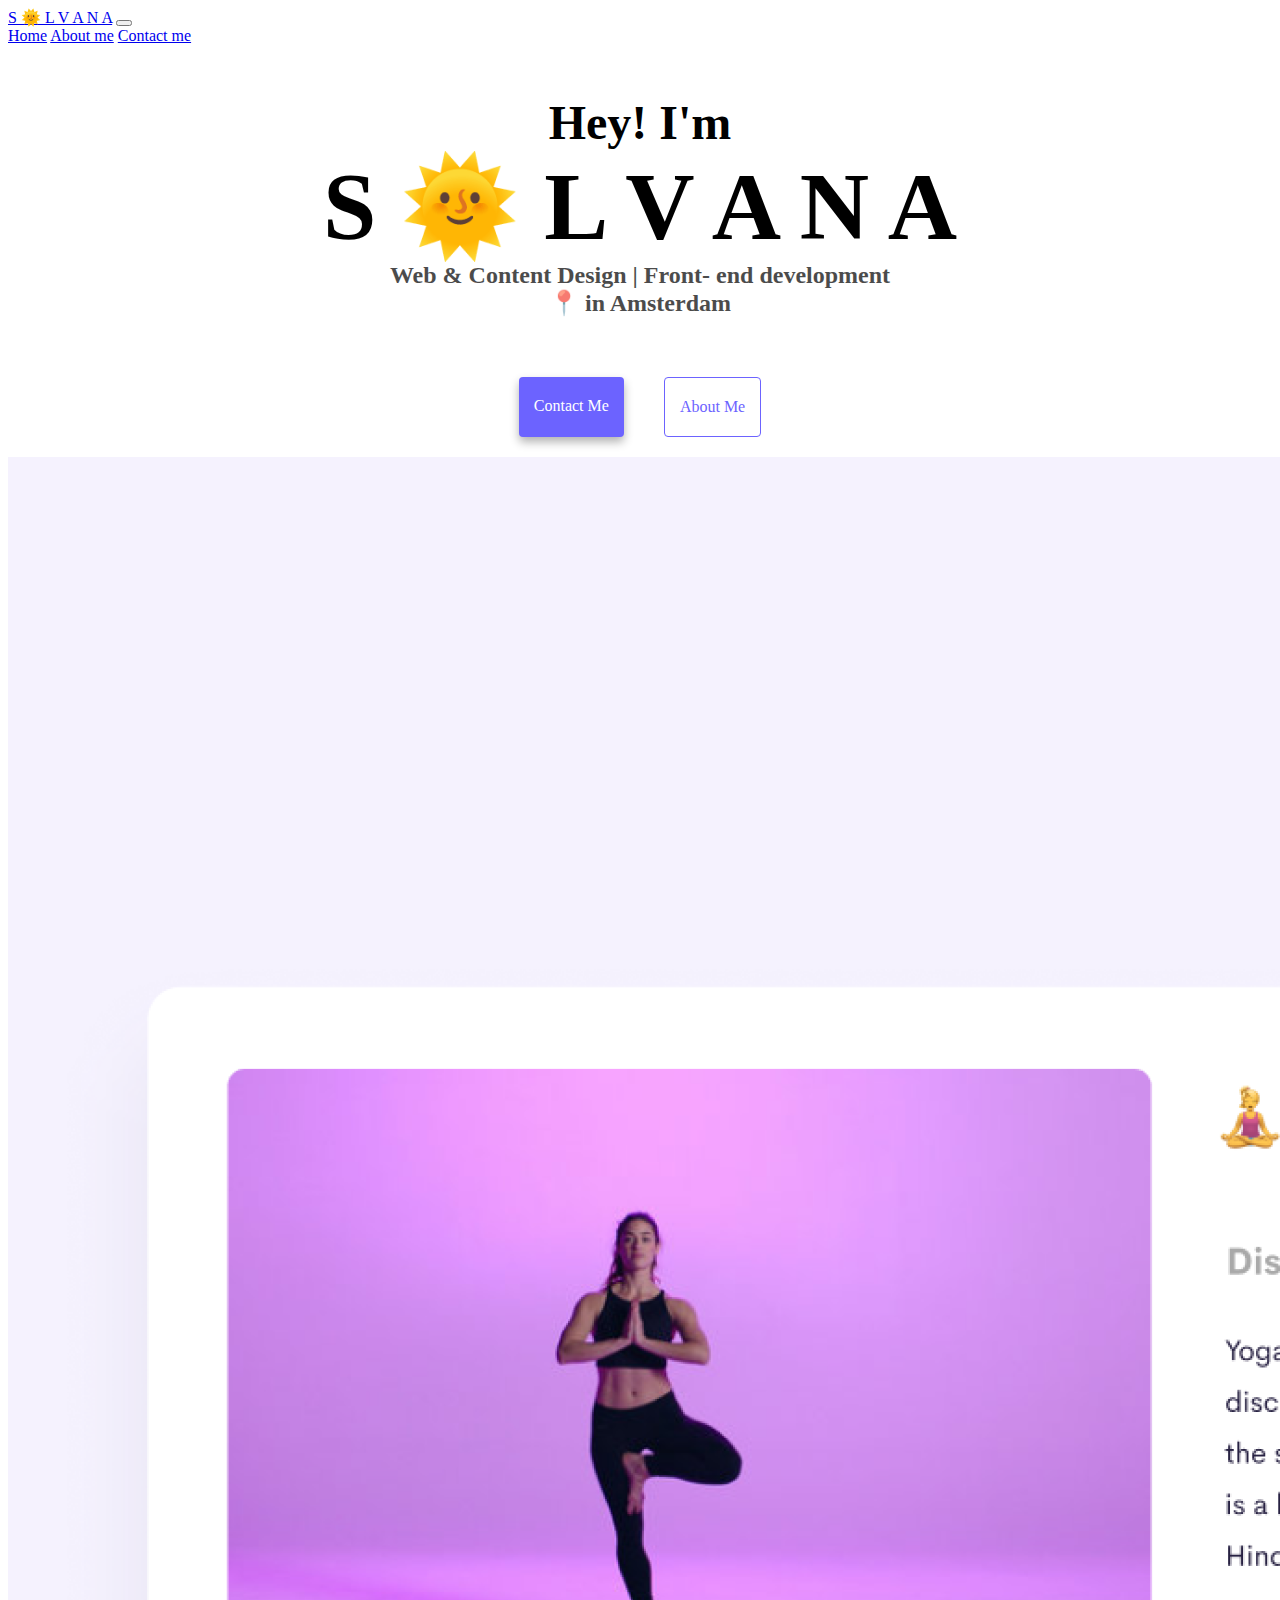
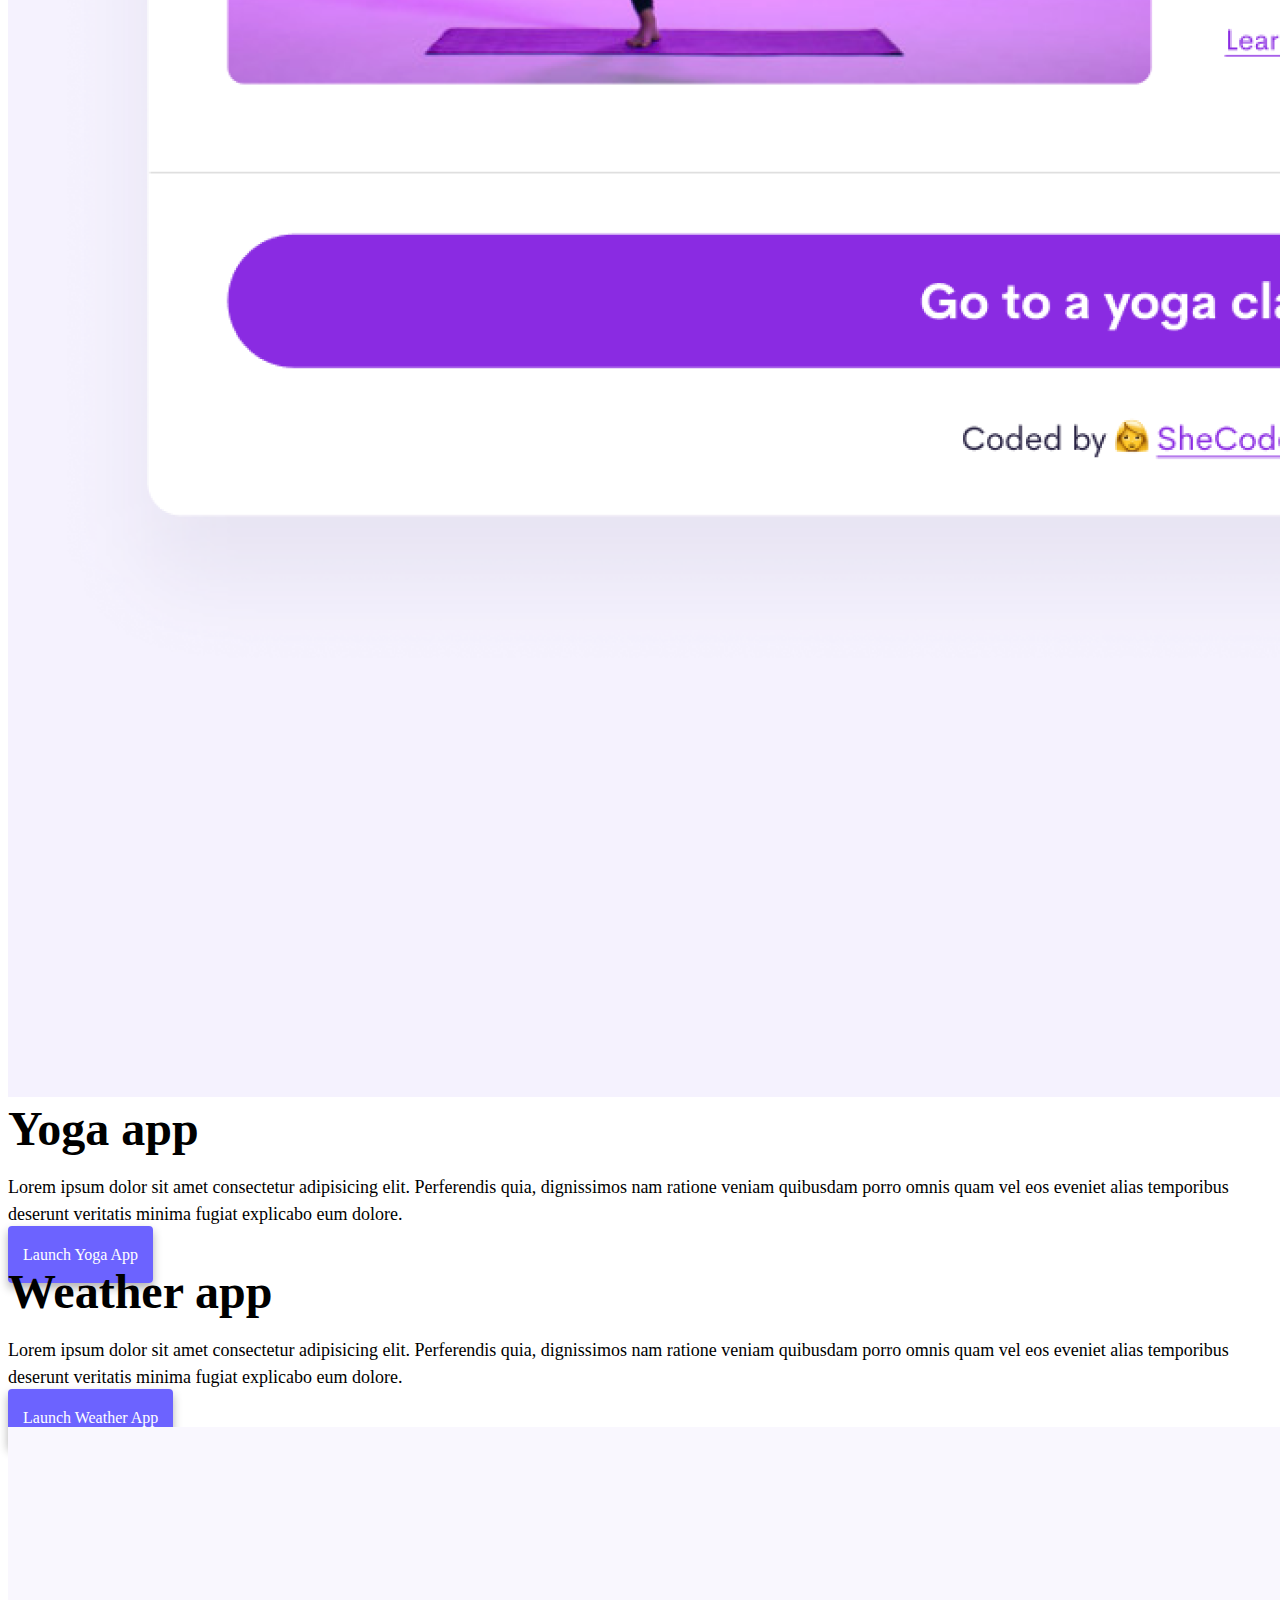
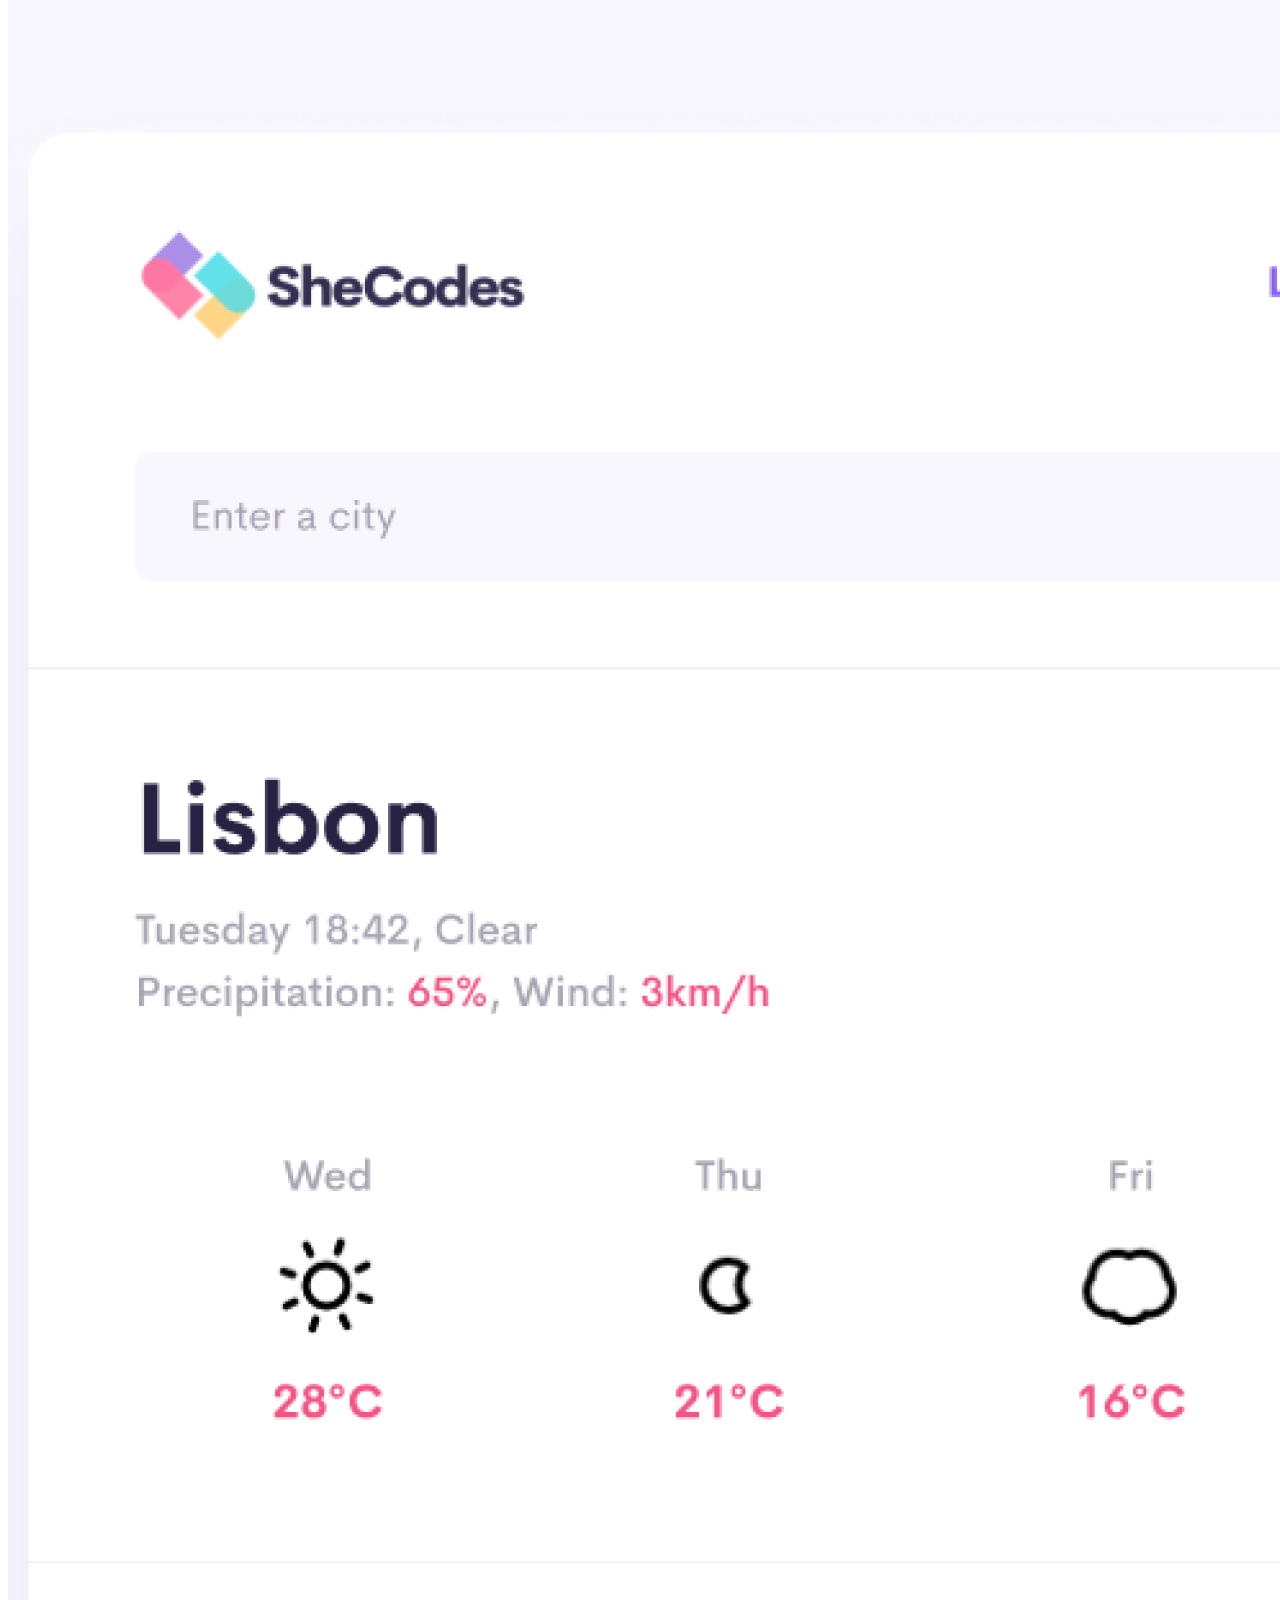
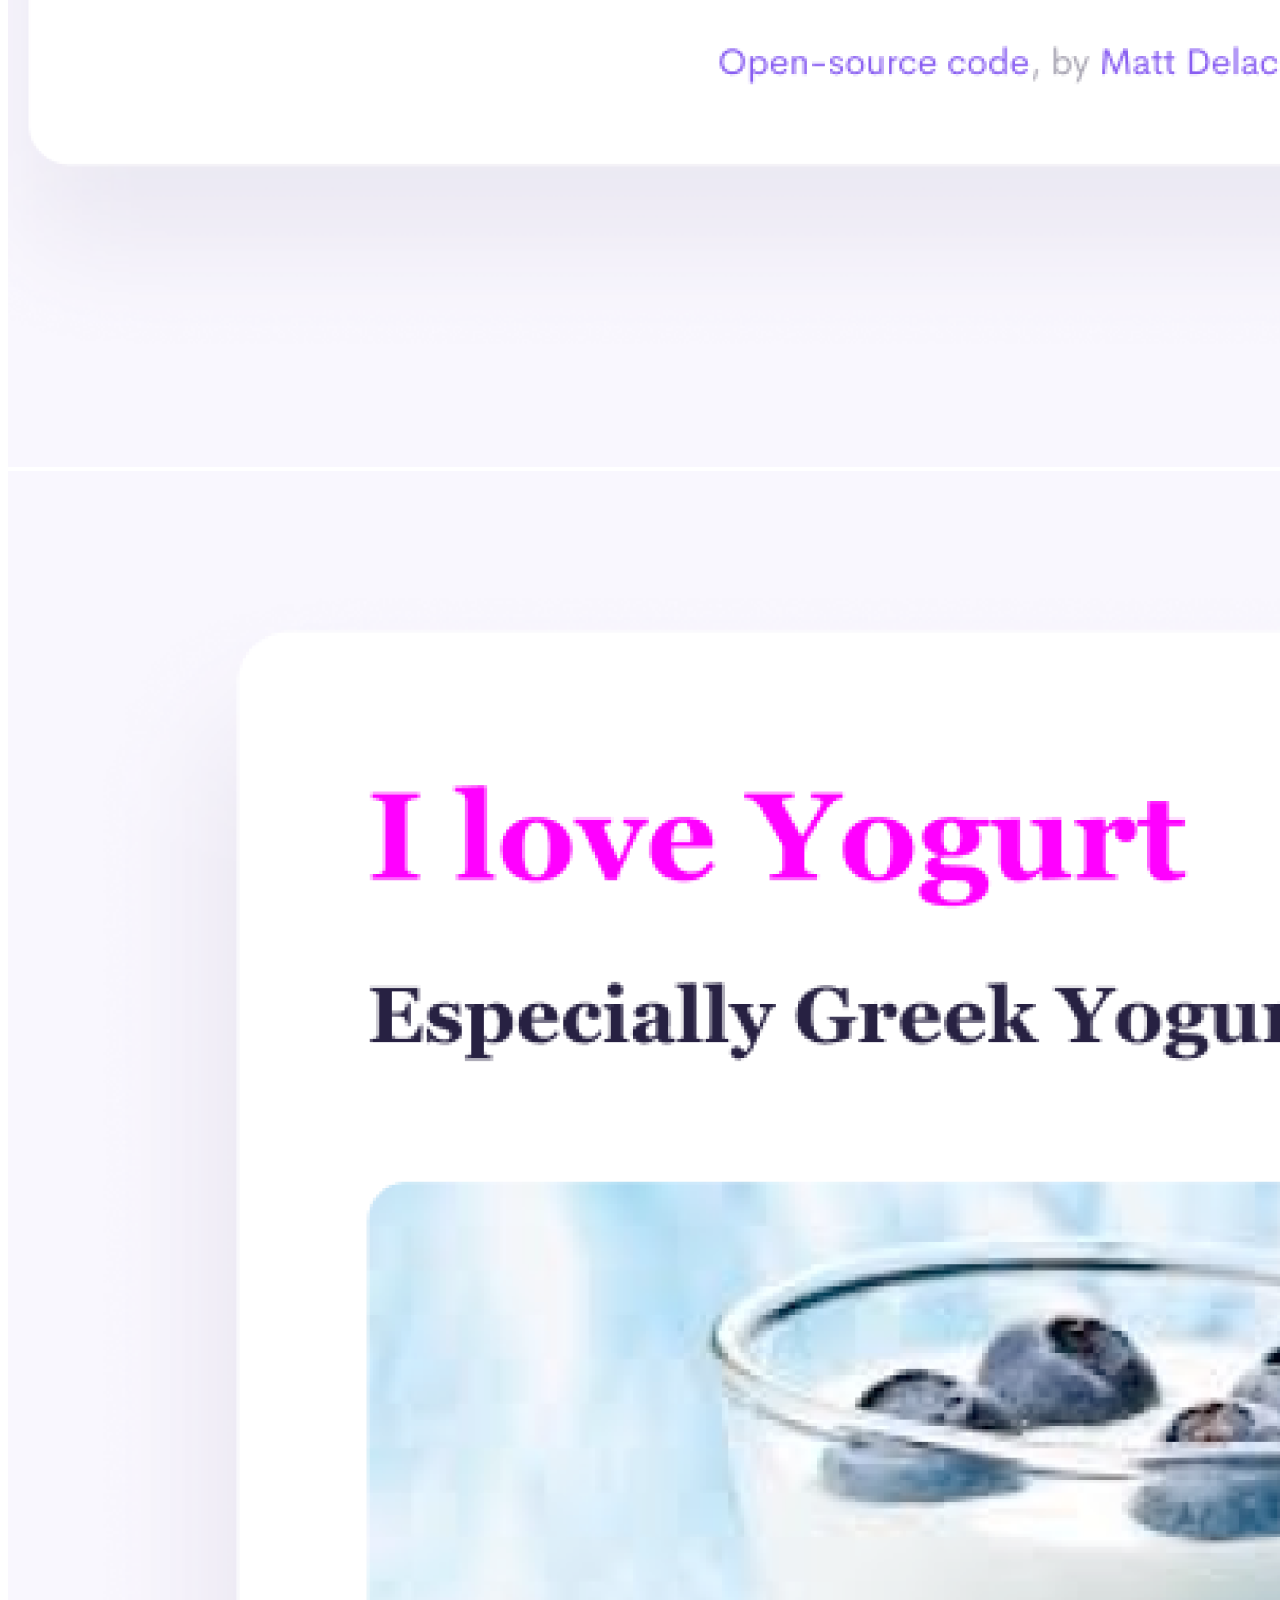
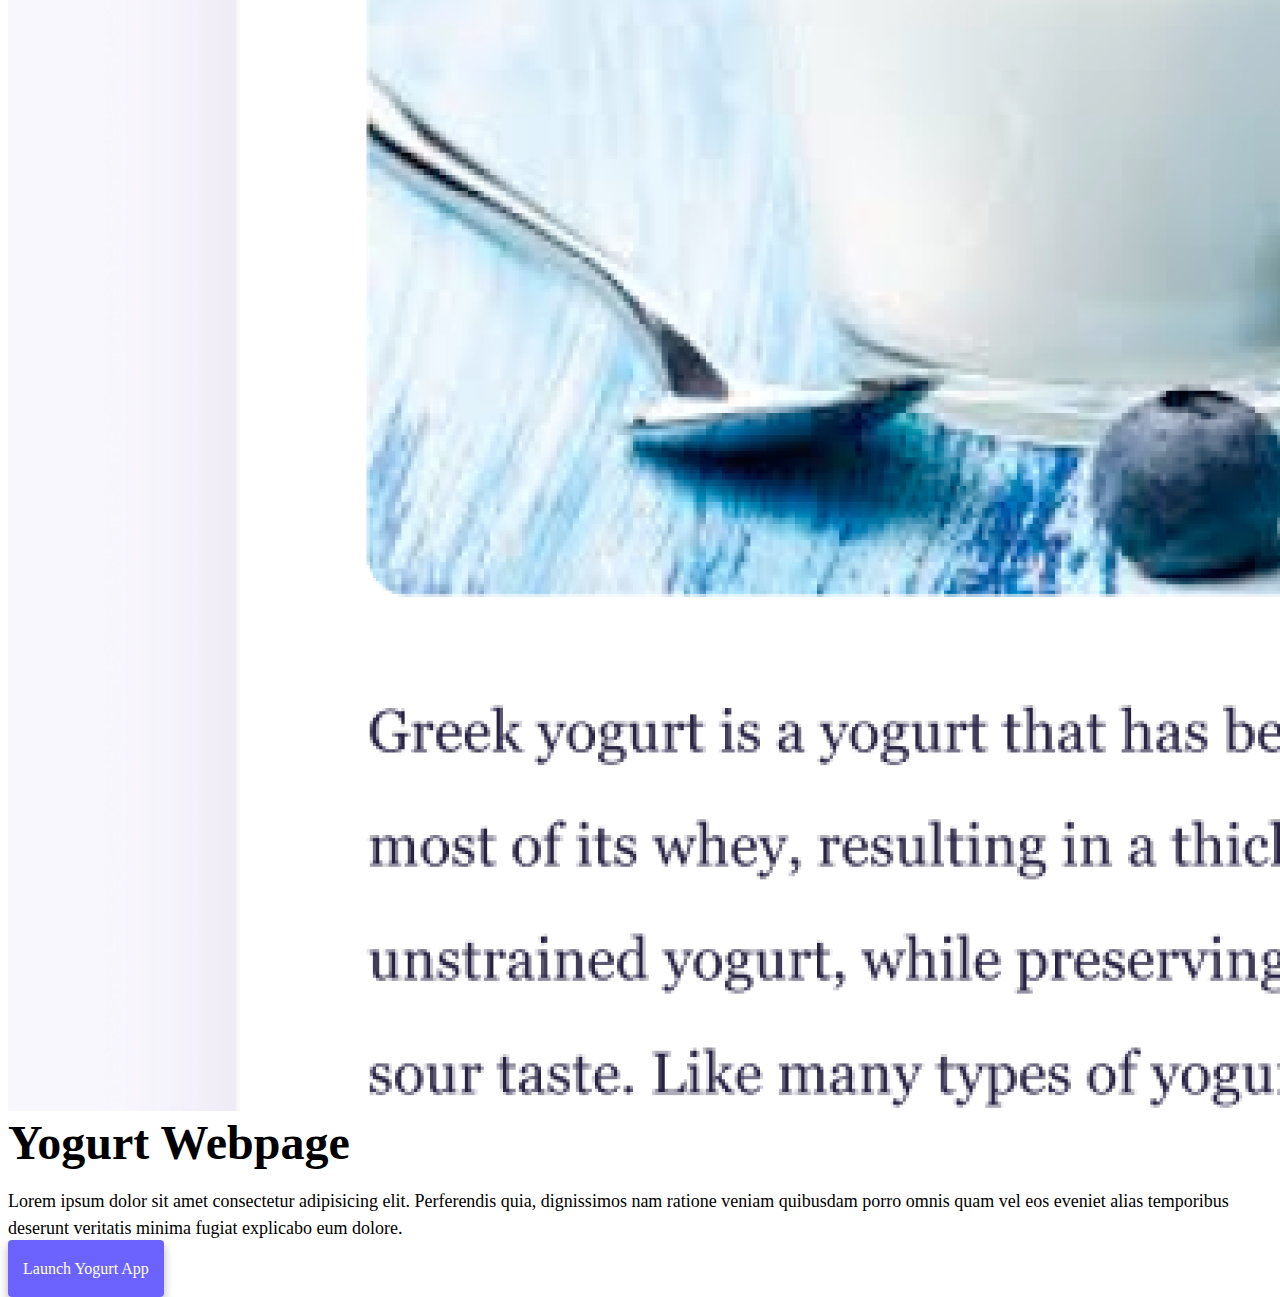
<file: index.html>
<!DOCTYPE html>
<html lang="en">
  <head>
    <meta charset="UTF-8" />
    <meta http-equiv="X-UA-Compatible" content="IE=edge" />
    <meta name="viewport" content="width=device-width, initial-scale=1.0" />
    <title>S🌞LVANA: Web & Content Design</title>
    <meta name="description" content="Web Design and Visual Content to light up your business">
    <link
      href="https://cdn.jsdelivr.net/npm/bootstrap@5.2.2/dist/css/bootstrap.min.css"
      rel="stylesheet"
      integrity="sha384-Zenh87qX5JnK2Jl0vWa8Ck2rdkQ2Bzep5IDxbcnCeuOxjzrPF/et3URy9Bv1WTRi"
      crossorigin="anonymous"
    />
    <link rel="stylesheet" href="styles.css" />
  </head>
  <body>
    <div class="header">
      <nav class="navbar navbar-expand-lg bg-light">
          <div class="container-fluid">
            <a class="navbar-brand" href="index.html">S 🌞 L V A N A</a>
            <button class="navbar-toggler" type="button" data-bs-toggle="collapse" data-bs-target="#navbarNavAltMarkup" aria-controls="navbarNavAltMarkup" aria-expanded="false" aria-label="Toggle navigation">
              <span class="navbar-toggler-icon"></span>
            </button>
            <div class="collapse navbar-collapse" id="navbarNavAltMarkup">
              <div class="navbar-nav">
                <a class="nav-link active" aria-current="page" href="index.html" title="Homepage">Home</a>
                <a class="nav-link" href="about.html" title="About me">About me</a>
                <a class="nav-link" href="about.html#contact" title="Contact me">Contact me</a>
              </div>
            </div>
          </div>
        </nav>
      </div>
    <div class="intro-text">
    <h2>Hey! I'm</h2>
    <h1>S 🌞 L V A N A</h1>
    <h3>
      Web & Content Design | Front- end development <br />
      📍 in Amsterdam
    </div>
    </h3>
    <div class="navigation-links">
      <a href="about.html#contact" class="primary-link" title="Contact me">Contact me</a>
      <a href="about.html" class="secondary-link" title="About me">About me</a>
    </div>
    <div class="container mt-5">
      <div class="row mb-5">
        <div class="col-md-6 mb-3">
          <img src="images/yoga.png" class="img-fluid rounded" alt="Yoga app">
        </div>
        <div class="col-md-6">
          <h2 class="mb-3">Yoga app</h2>
          <p class="mb-5">Lorem ipsum dolor sit amet consectetur adipisicing elit. Perferendis quia, dignissimos nam ratione veniam quibusdam porro omnis quam vel eos eveniet alias temporibus deserunt veritatis minima fugiat explicabo eum dolore. </p>
          <a href="#" class="primary-link project-link">Launch Yoga app</a>
        </div>
      </div>
      <div class="row mb-5"> 
          <div class="col-md-6 mb-5">
            <h2 class="mb-3">Weather app</h2>
            <p class="mb-5">Lorem ipsum dolor sit amet consectetur adipisicing elit. Perferendis quia, dignissimos nam ratione veniam quibusdam porro omnis quam vel eos eveniet alias temporibus deserunt veritatis minima fugiat explicabo eum dolore. </p>
            <a href="#" class="primary-link project-link">Launch weather app</a>
          </div>
          <div class="col-md-6">
              <img src="images/weather.png" class="img-fluid rounded" alt="Weather app">
            </div>
        </div>
        <div class="row mb-5">
            <div class="col-md-6 mb-3">
              <img src="images/yogurt.png" class="img-fluid rounded" alt="Yogurt webpage">
            </div>
            <div class="col-md-6">
              <h2 class="mb">Yogurt Webpage</h2>
              <p class="mb-5">Lorem ipsum dolor sit amet consectetur adipisicing elit. Perferendis quia, dignissimos nam ratione veniam quibusdam porro omnis quam vel eos eveniet alias temporibus deserunt veritatis minima fugiat explicabo eum dolore. </p>
              <a href="#" class="primary-link project-link">Launch Yogurt app</a>
            </div>
          </div>

    </div>
    <script
      src="https://cdn.jsdelivr.net/npm/bootstrap@5.2.2/dist/js/bootstrap.bundle.min.js"
      integrity="sha384-OERcA2EqjJCMA+/3y+gxIOqMEjwtxJY7qPCqsdltbNJuaOe923+mo//f6V8Qbsw3"
      crossorigin="anonymous"
    ></script>
  </body>
</html>
</file>
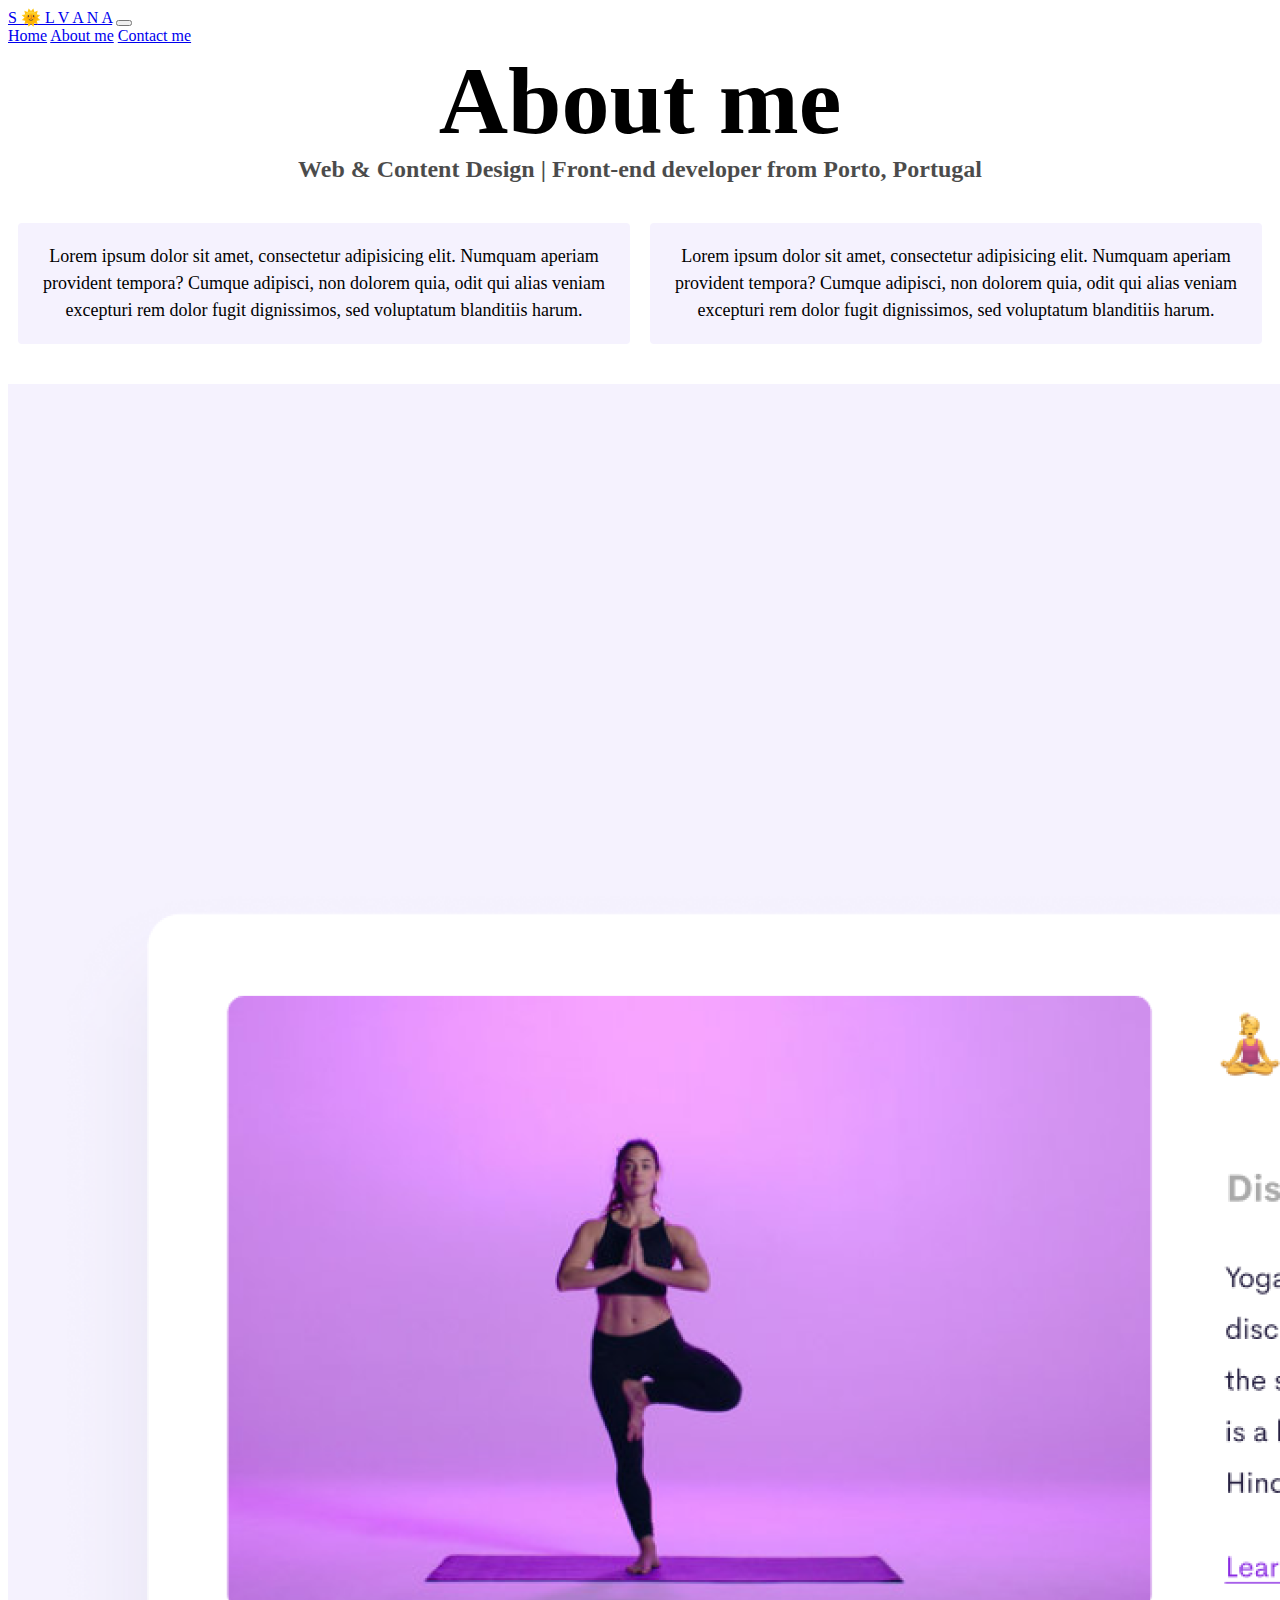
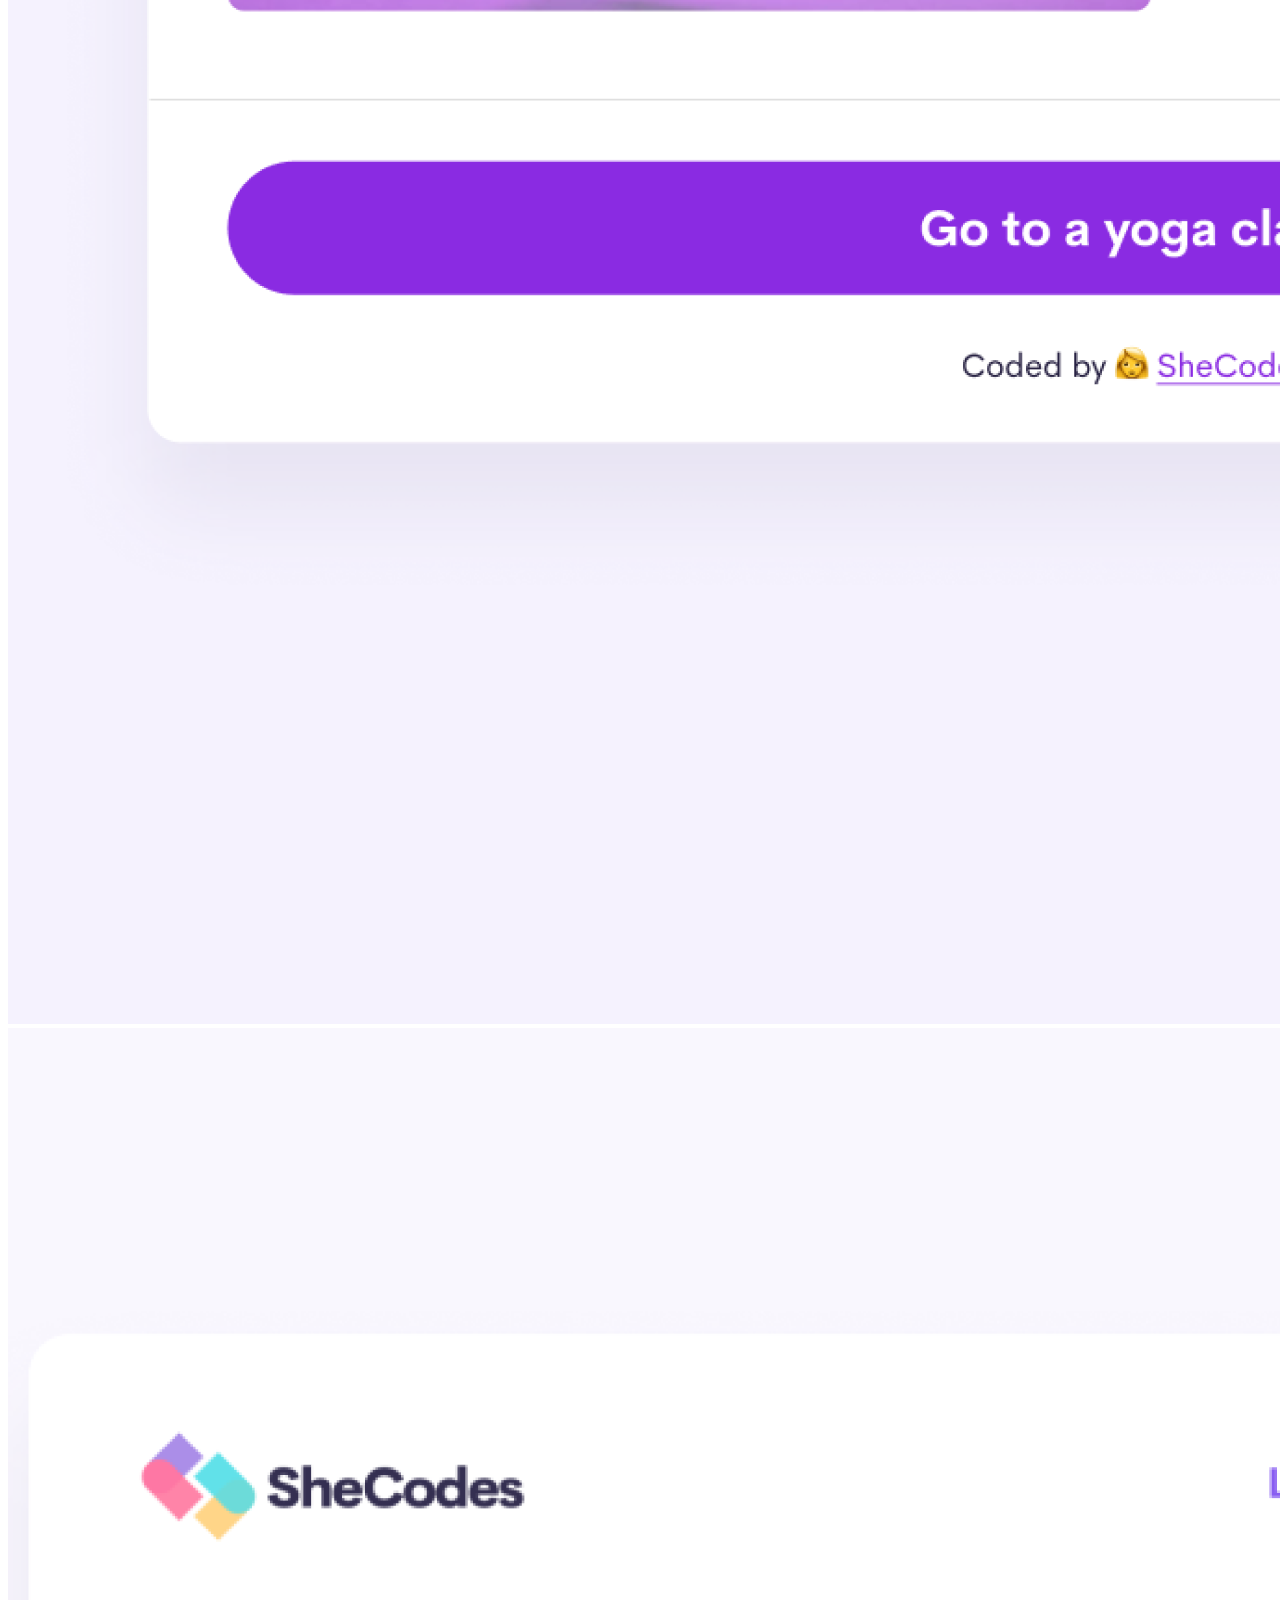
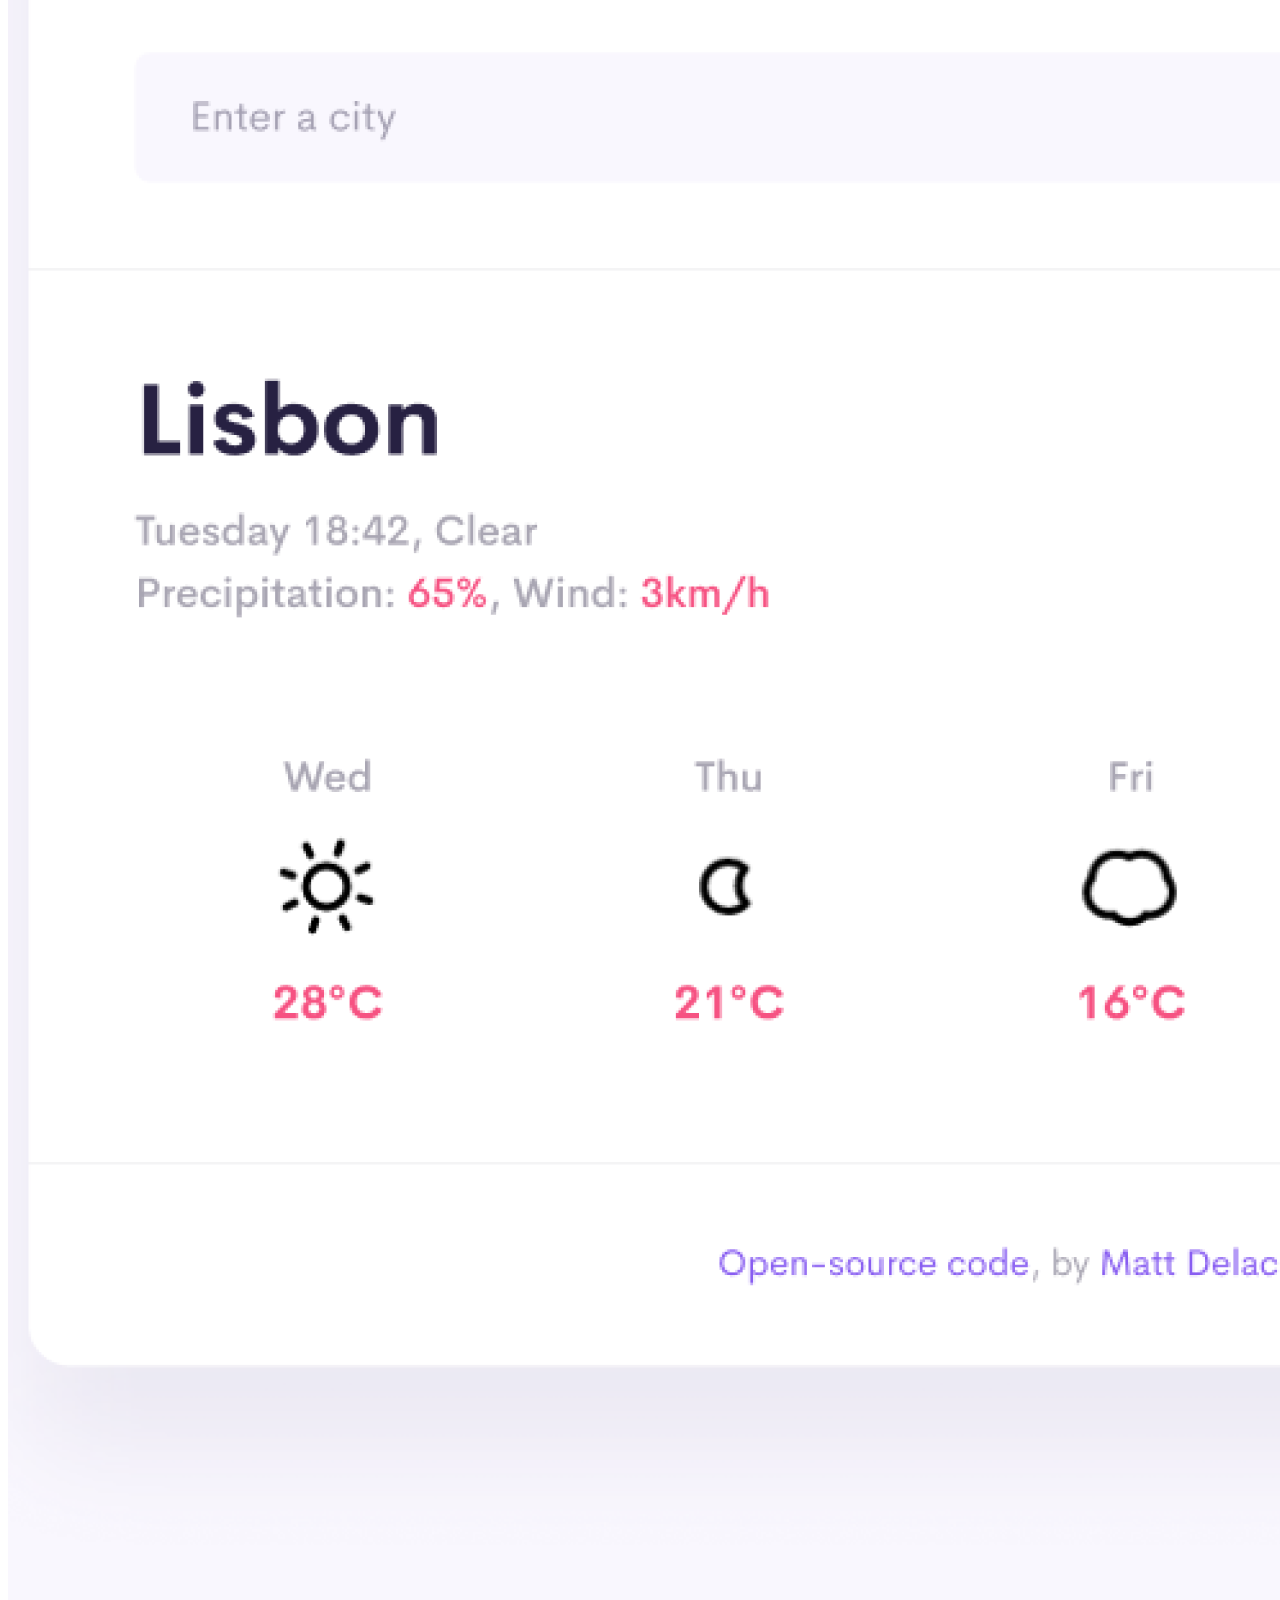
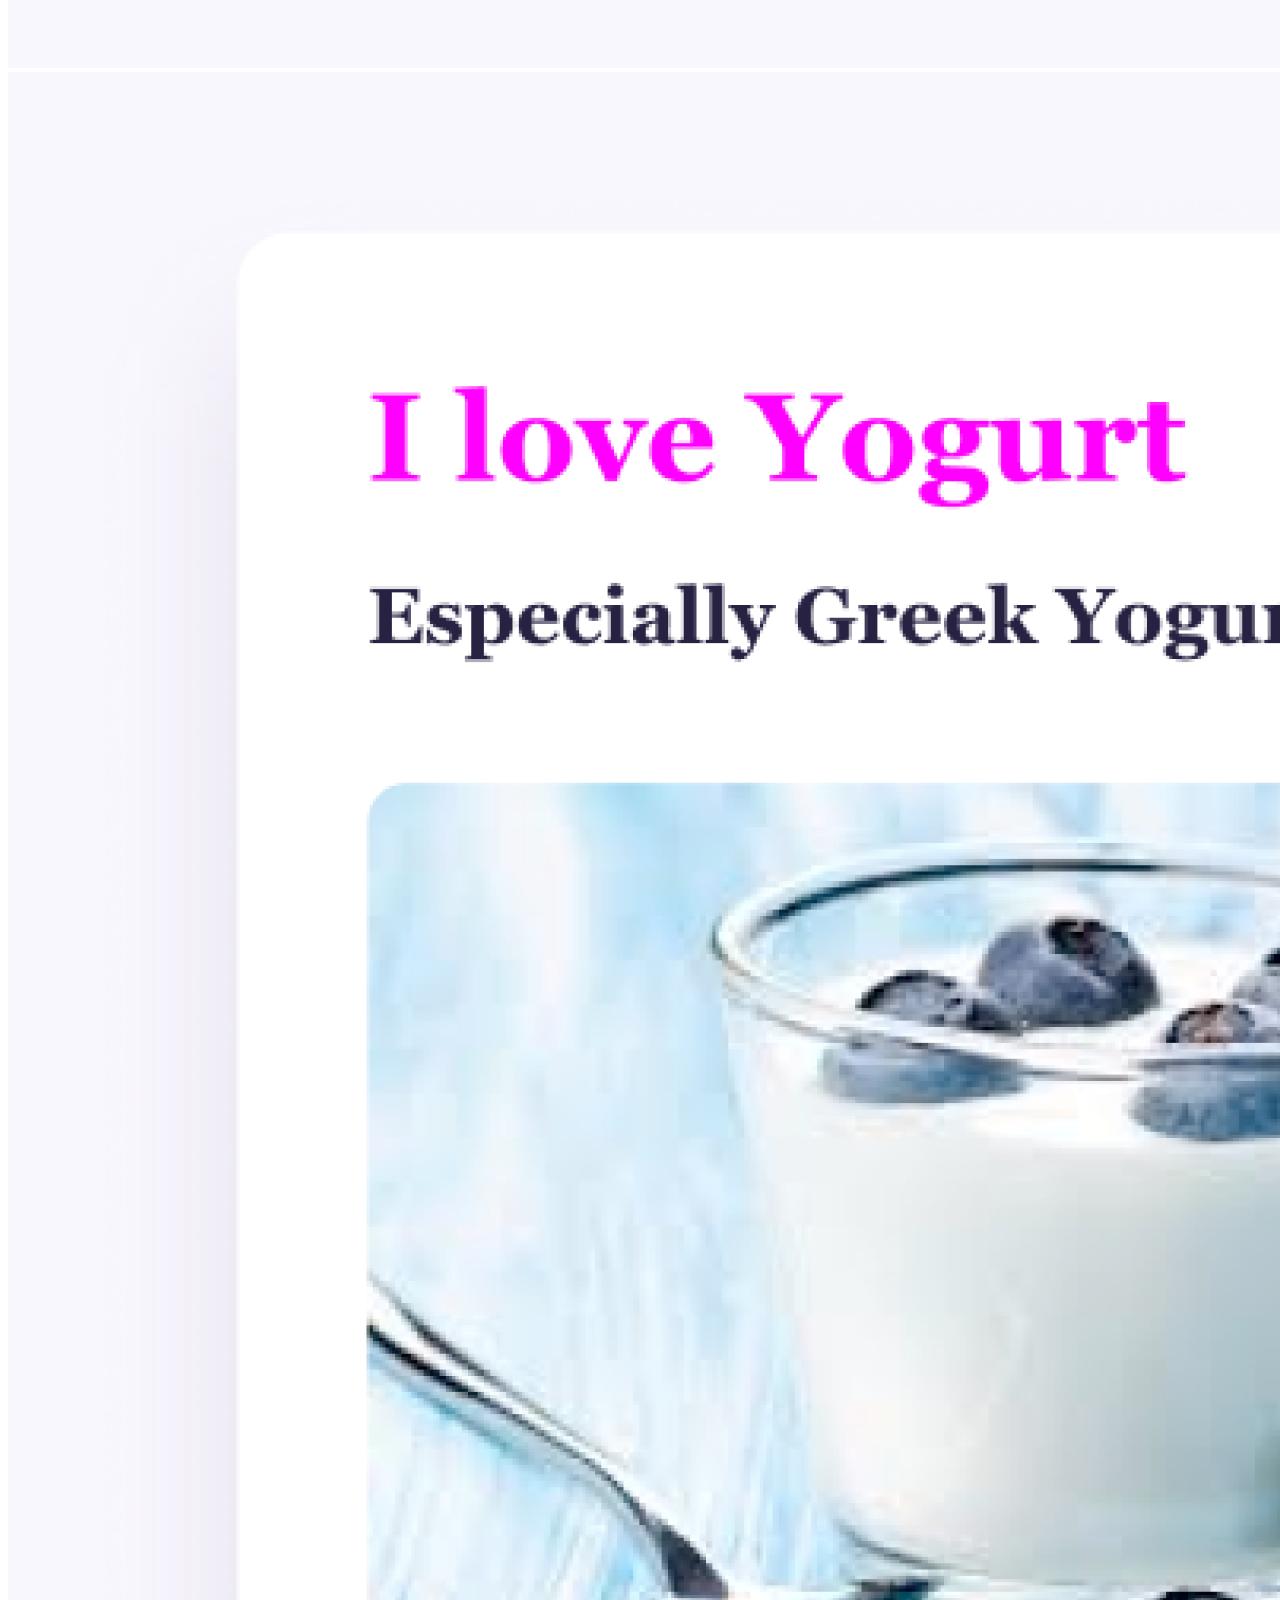
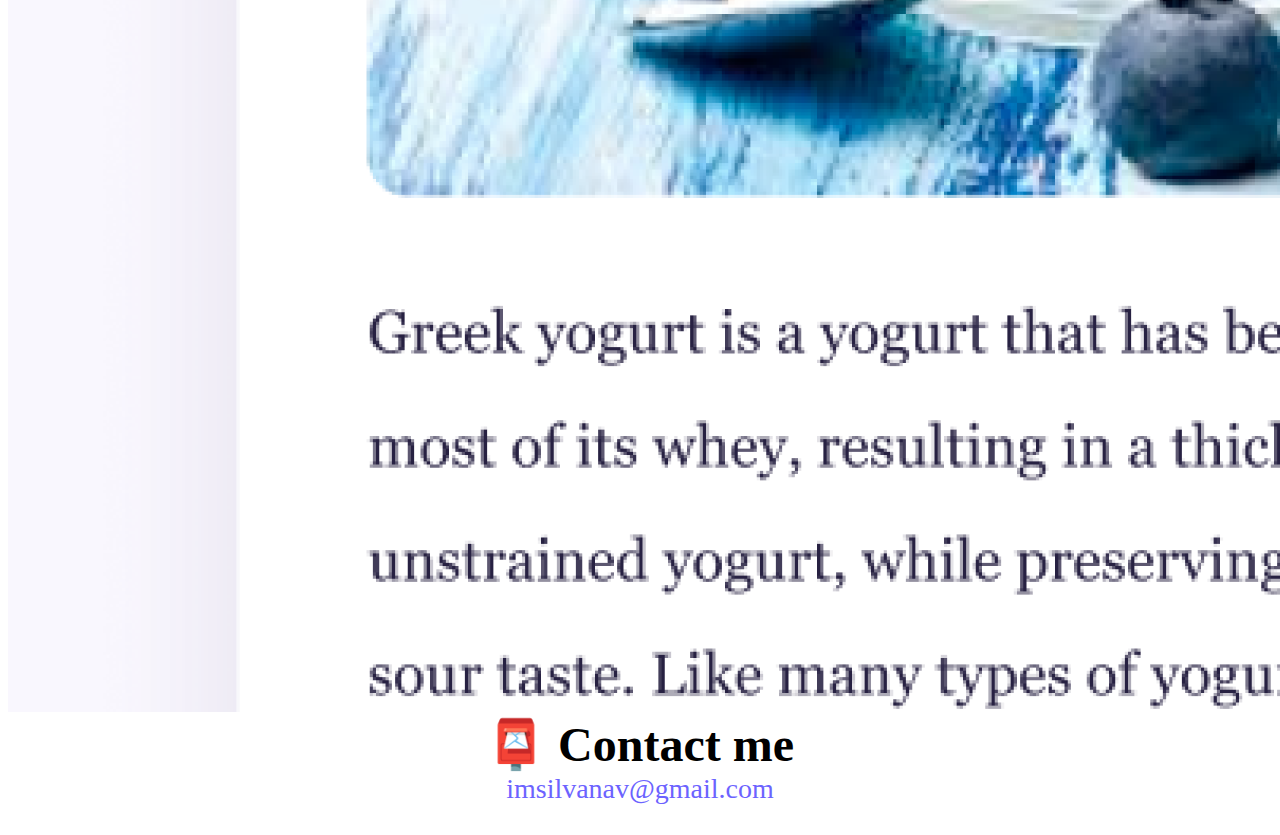
<file: about.html>
<!DOCTYPE html>
<html lang="en">
  <head>
    <meta charset="UTF-8" />
    <meta http-equiv="X-UA-Compatible" content="IE=edge" />
    <meta name="viewport" content="width=device-width, initial-scale=1.0" />
    <title>About S 🌞 L</title>
    <link
      href="https://cdn.jsdelivr.net/npm/bootstrap@5.2.2/dist/css/bootstrap.min.css"
      rel="stylesheet"
      integrity="sha384-Zenh87qX5JnK2Jl0vWa8Ck2rdkQ2Bzep5IDxbcnCeuOxjzrPF/et3URy9Bv1WTRi"
      crossorigin="anonymous"
    />
    <link rel="stylesheet" href="styles.css" />
  </head>
  <body>
    <nav class="navbar navbar-expand-lg bg-light">
      <div class="container-fluid">
        <a class="navbar-brand" href="index.html">S 🌞 L V A N A</a>
        <button
          class="navbar-toggler"
          type="button"
          data-bs-toggle="collapse"
          data-bs-target="#navbarNavAltMarkup"
          aria-controls="navbarNavAltMarkup"
          aria-expanded="false"
          aria-label="Toggle navigation"
        >
          <span class="navbar-toggler-icon"></span>
        </button>
        <div class="collapse navbar-collapse" id="navbarNavAltMarkup">
          <div class="navbar-nav">
            <a
              class="nav-link active"
              aria-current="page"
              href="index.html"
              title="Homepage"
              >Home</a
            >
            <a class="nav-link" href="about.html" title="About me">About me</a>
            <a class="nav-link" href="about.html#contact" title="Contact me"
              >Contact me</a
            >
          </div>
        </div>
      </div>
    </nav>
    <h1 class="mt-5">About me</h1>
    <h3>Web & Content Design | Front-end developer from Porto, Portugal</h3>
    <div class="about-paragraphs">
      <p>
        Lorem ipsum dolor sit amet, consectetur adipisicing elit. Numquam
        aperiam provident tempora? Cumque adipisci, non dolorem quia, odit qui
        alias veniam excepturi rem dolor fugit dignissimos, sed voluptatum
        blanditiis harum.
      </p>
      <p>
        Lorem ipsum dolor sit amet, consectetur adipisicing elit. Numquam
        aperiam provident tempora? Cumque adipisci, non dolorem quia, odit qui
        alias veniam excepturi rem dolor fugit dignissimos, sed voluptatum
        blanditiis harum.
      </p>
    </div>
    <div class="row mb-5">
      <div class="col-sm-4 mb-4">
        <img
          src="images/yoga.png"
          class="img-fluid rounded p-2 shadow"
          alt="Yoga app"
        />
      </div>
      <div class="col-sm-4 mb-4">
        <img
          src="images/weather.png"
          class="img-fluid rounded p-2 shadow"
          alt="Weather app"
        />
      </div>
      <div class="col-sm-4 mb-4">
        <img
          src="images/yogurt.png"
          class="img-fluid rounded p-2 shadow"
          alt="Yogurt webpage"
        />
      </div>
    </div>
    <div id="contact">
      <h2>📮 Contact me</h2>
      <a href="mailto:imsilvanav@gmail.com" class="email-link">
        imsilvanav@gmail.com
      </a>
    </div>
    <script
      src="https://cdn.jsdelivr.net/npm/bootstrap@5.2.2/dist/js/bootstrap.bundle.min.js"
      integrity="sha384-OERcA2EqjJCMA+/3y+gxIOqMEjwtxJY7qPCqsdltbNJuaOe923+mo//f6V8Qbsw3"
      crossorigin="anonymous"
    ></script>
  </body>
</html>
</file>
<file: styles.css>
:root {
  --primary-color: #6c63ff;
  --secondary-color: #f5f2fe;
  --box-shadow: 0 5px 10px rgba(0, 0, 0, 0.3);
}

h1,
h2,
h3 {
  text-align: center;
  margin: 0;
}

h1 {
  font-size: 96px;
}

h2 {
  font-size: 48px;
}

h3 {
  font-size: 24px;
  opacity: 0.7;
}

@media (max-width: 900px) {
  h1 {
    font-size: 48px;
    line-height: 1.5;
  }

  h2 {
    font-size: 36px;
    text-align: center;
  }

  h3 {
    font-size: 22px;
    text-align: center;
  }

  p {
    text-align: center;
  }

  .project-link {
    display: block;
    text-align: center;
    margin: 0 20px;
  }
}

p {
  padding: 20px;
  border-radius: 4px;
  font-size: 18px;
  line-height: 1.5;
  text-align: center;
}

.navigation-links {
  display: flex;
  margin-top: 40px;
  justify-content: center;
}

.navigation-links a {
  margin: 20px;
}

.primary-link {
  background: var(--primary-color);
  box-shadow: var(--box-shadow);
  color: white;
  border-radius: 4px;
  padding: 20px 15px;
  text-decoration: none;
  text-transform: capitalize;
}

.secondary-link {
  color: var(--primary-color);
  border: 1px solid var(--primary-color);
  border-radius: 4px;
  padding: 20px 15px;
  text-decoration: none;
  text-transform: capitalize;
}

.homepage-link {
  color: var(--primary-color);
  text-align: center;
  display: block;
}

.about-paragraphs {
  display: flex;
  margin: 30px 0;
}

.about-paragraphs p {
  margin: 10px;
  background: var(--secondary-color);
}

.email-link {
  display: flex;
  justify-content: center;
  color: var(--primary-color);
  font-size: 28px;
  text-decoration: none;
}

.email-link:hover {
  text-decoration: underline;
}

.intro-text {
  margin-top: 50px;
}

.container p,
.container h2 {
  text-align: left;
  padding: 0;
}

#contact {
  margin-bottom: 30px;
}
</file>
